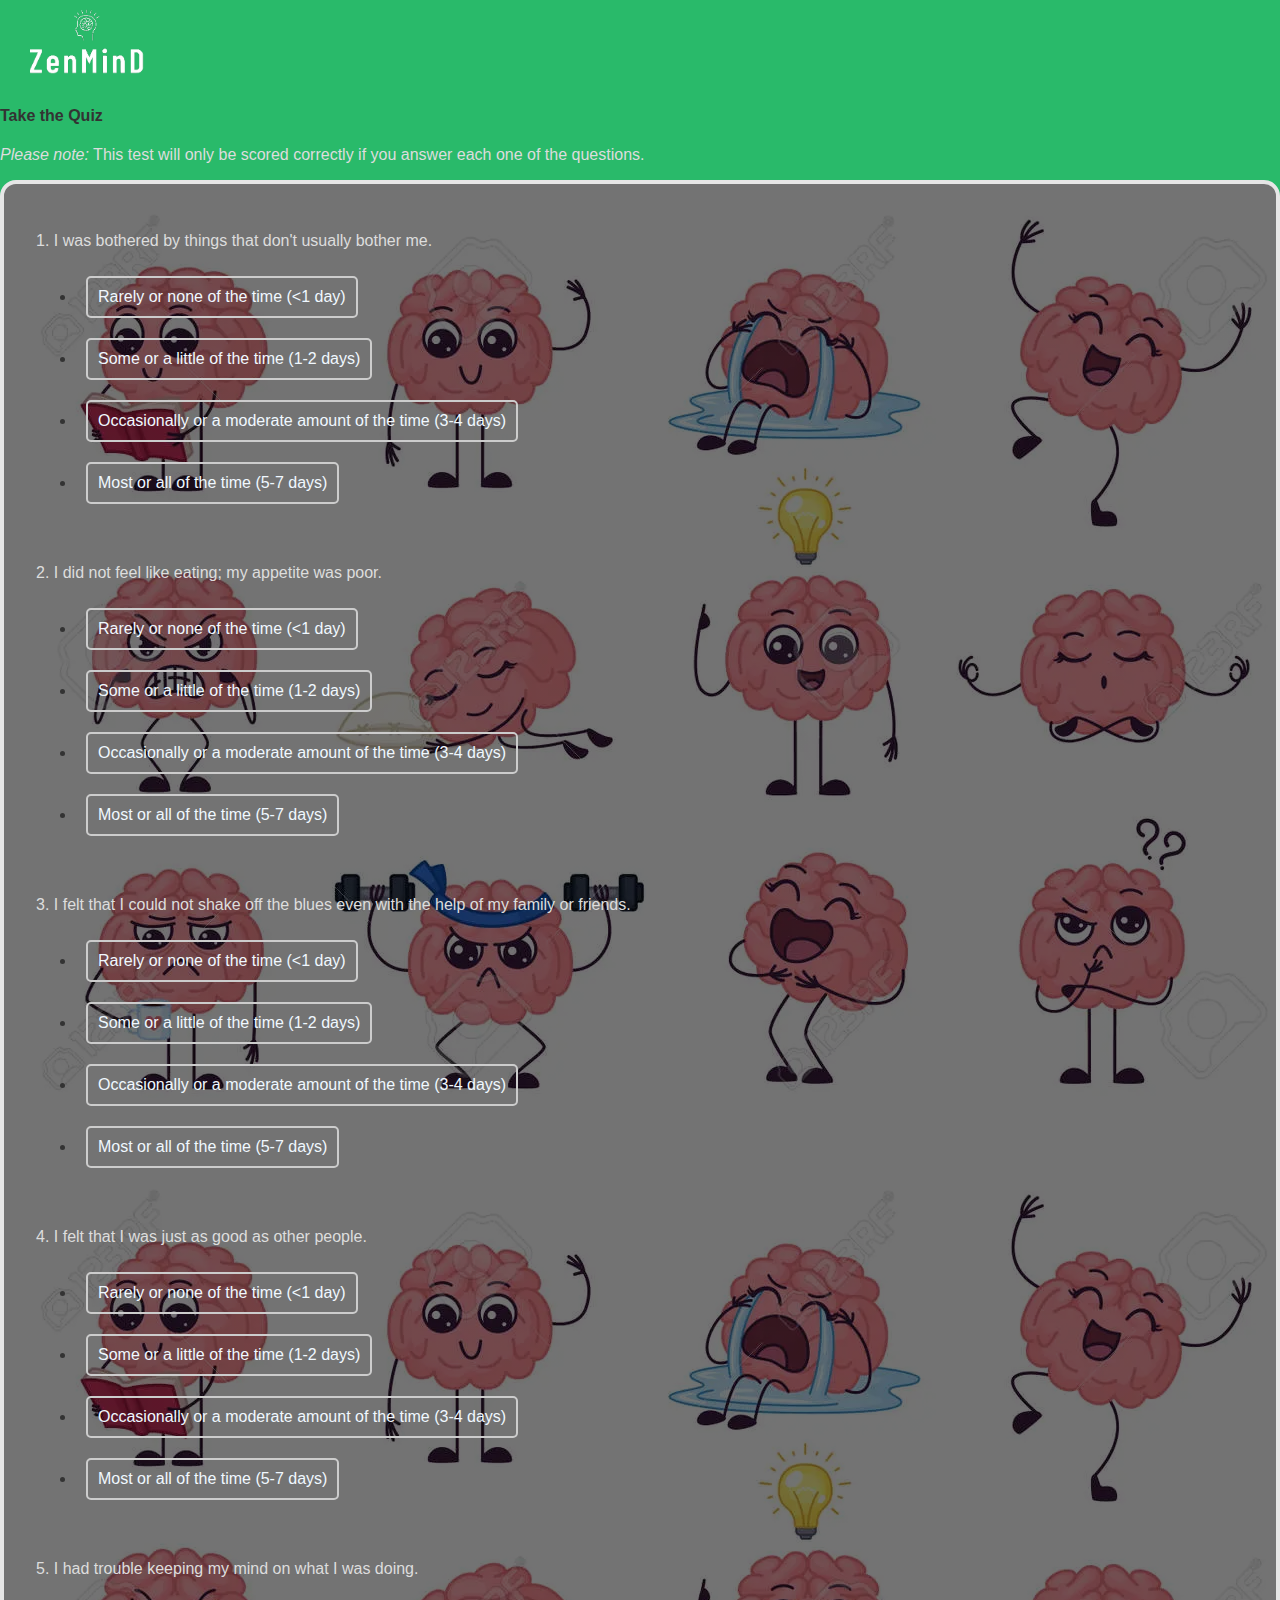
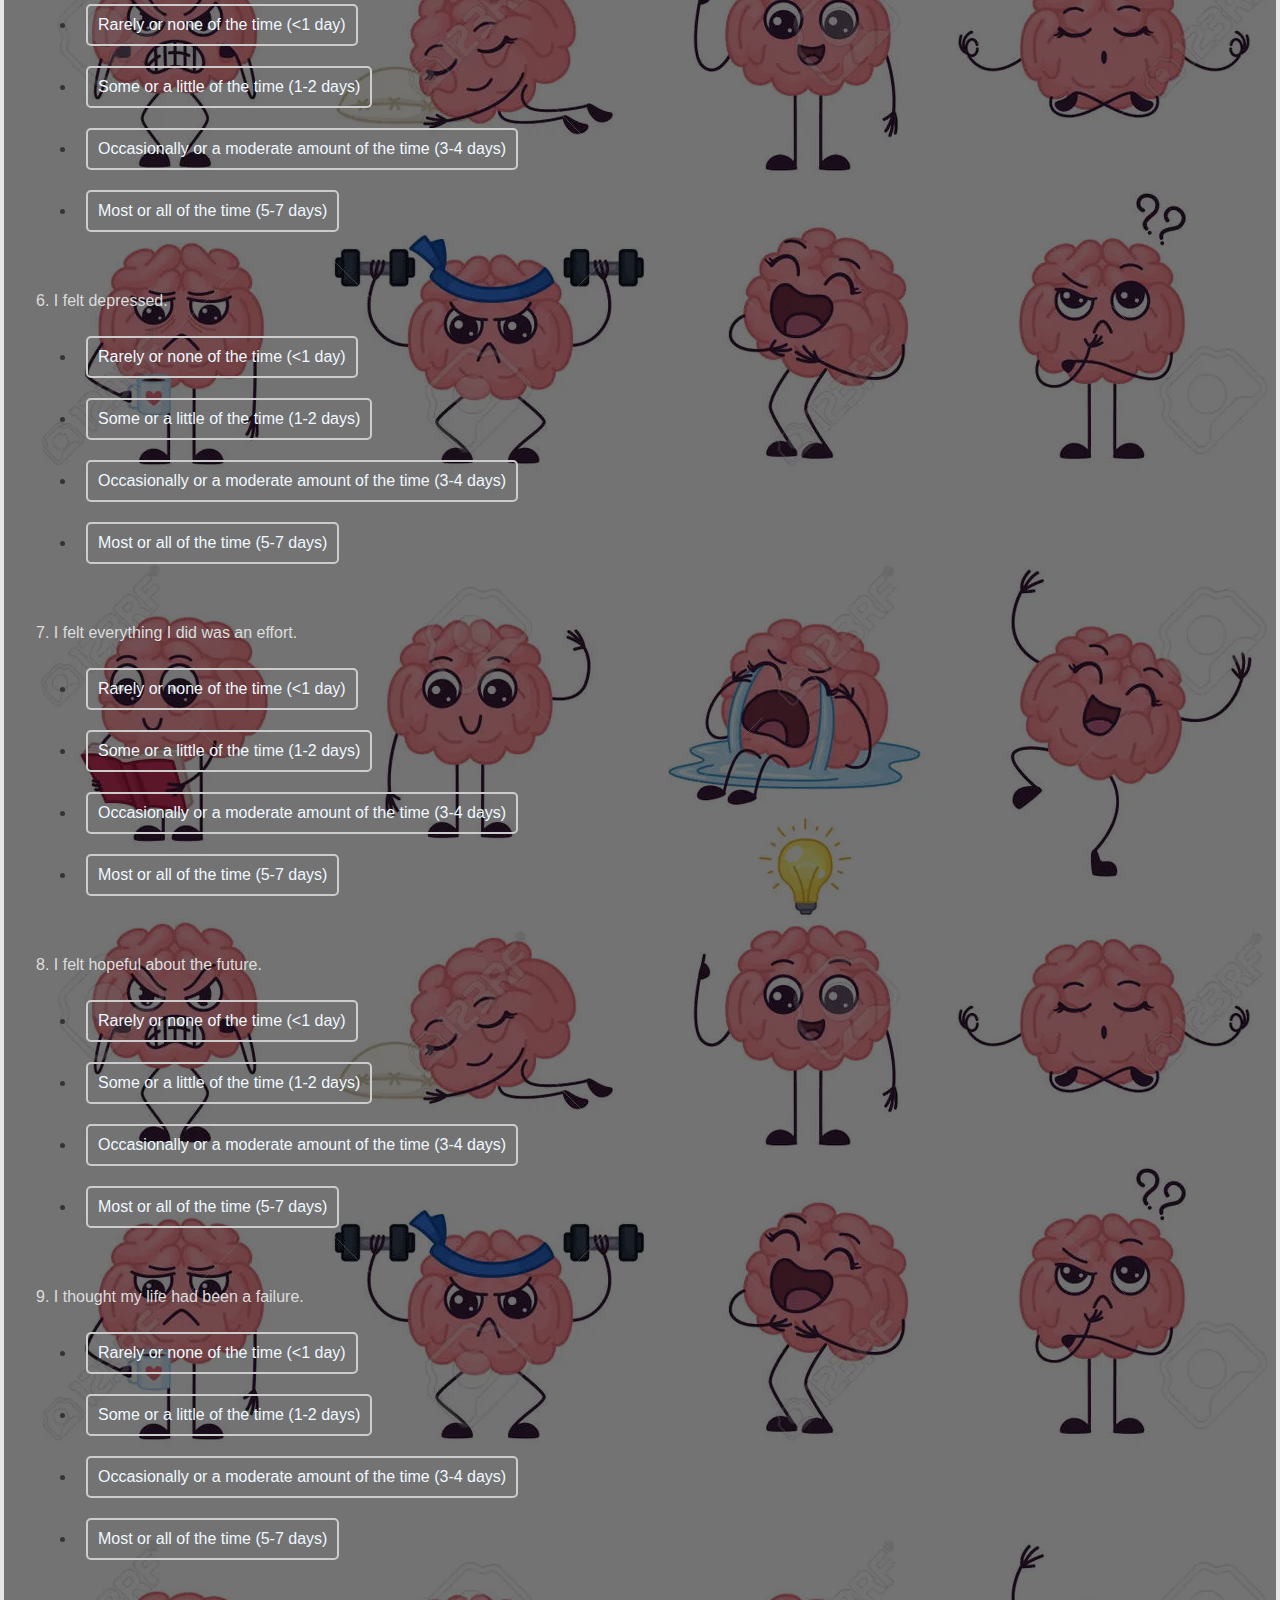
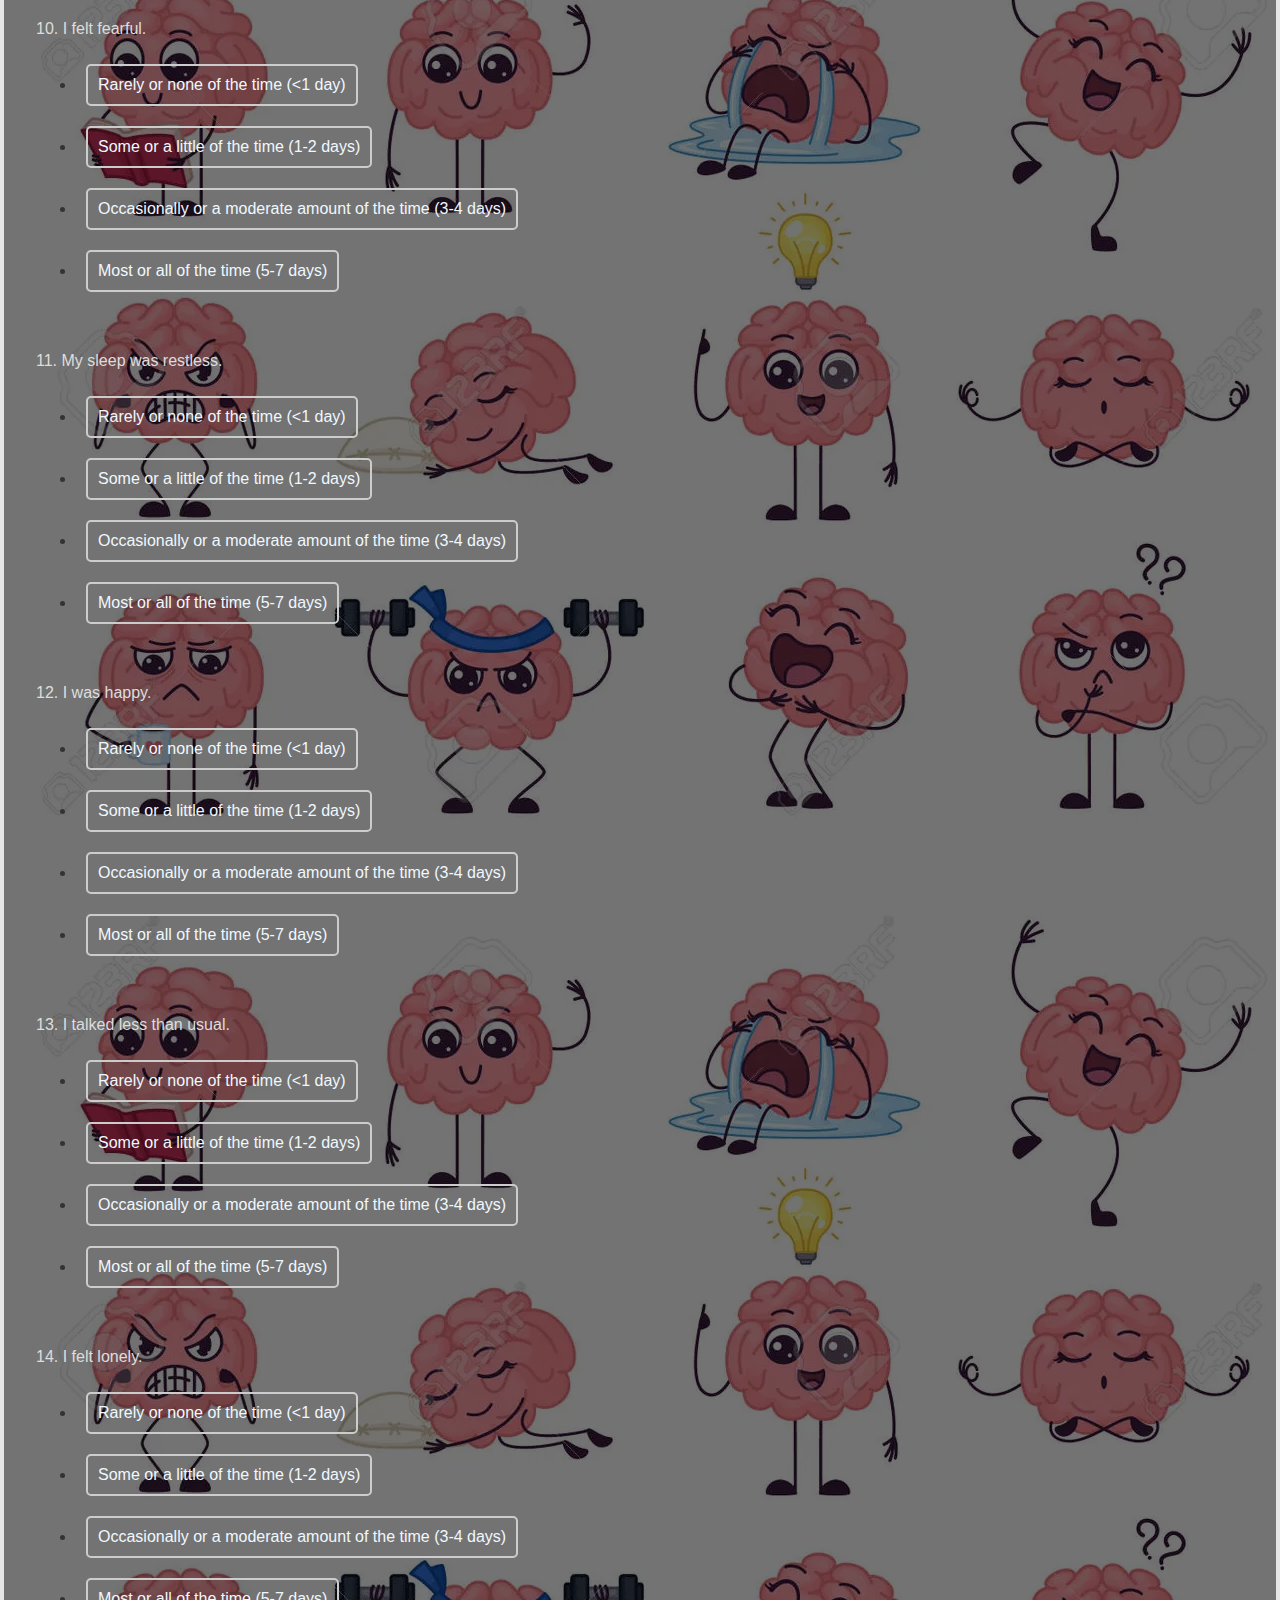
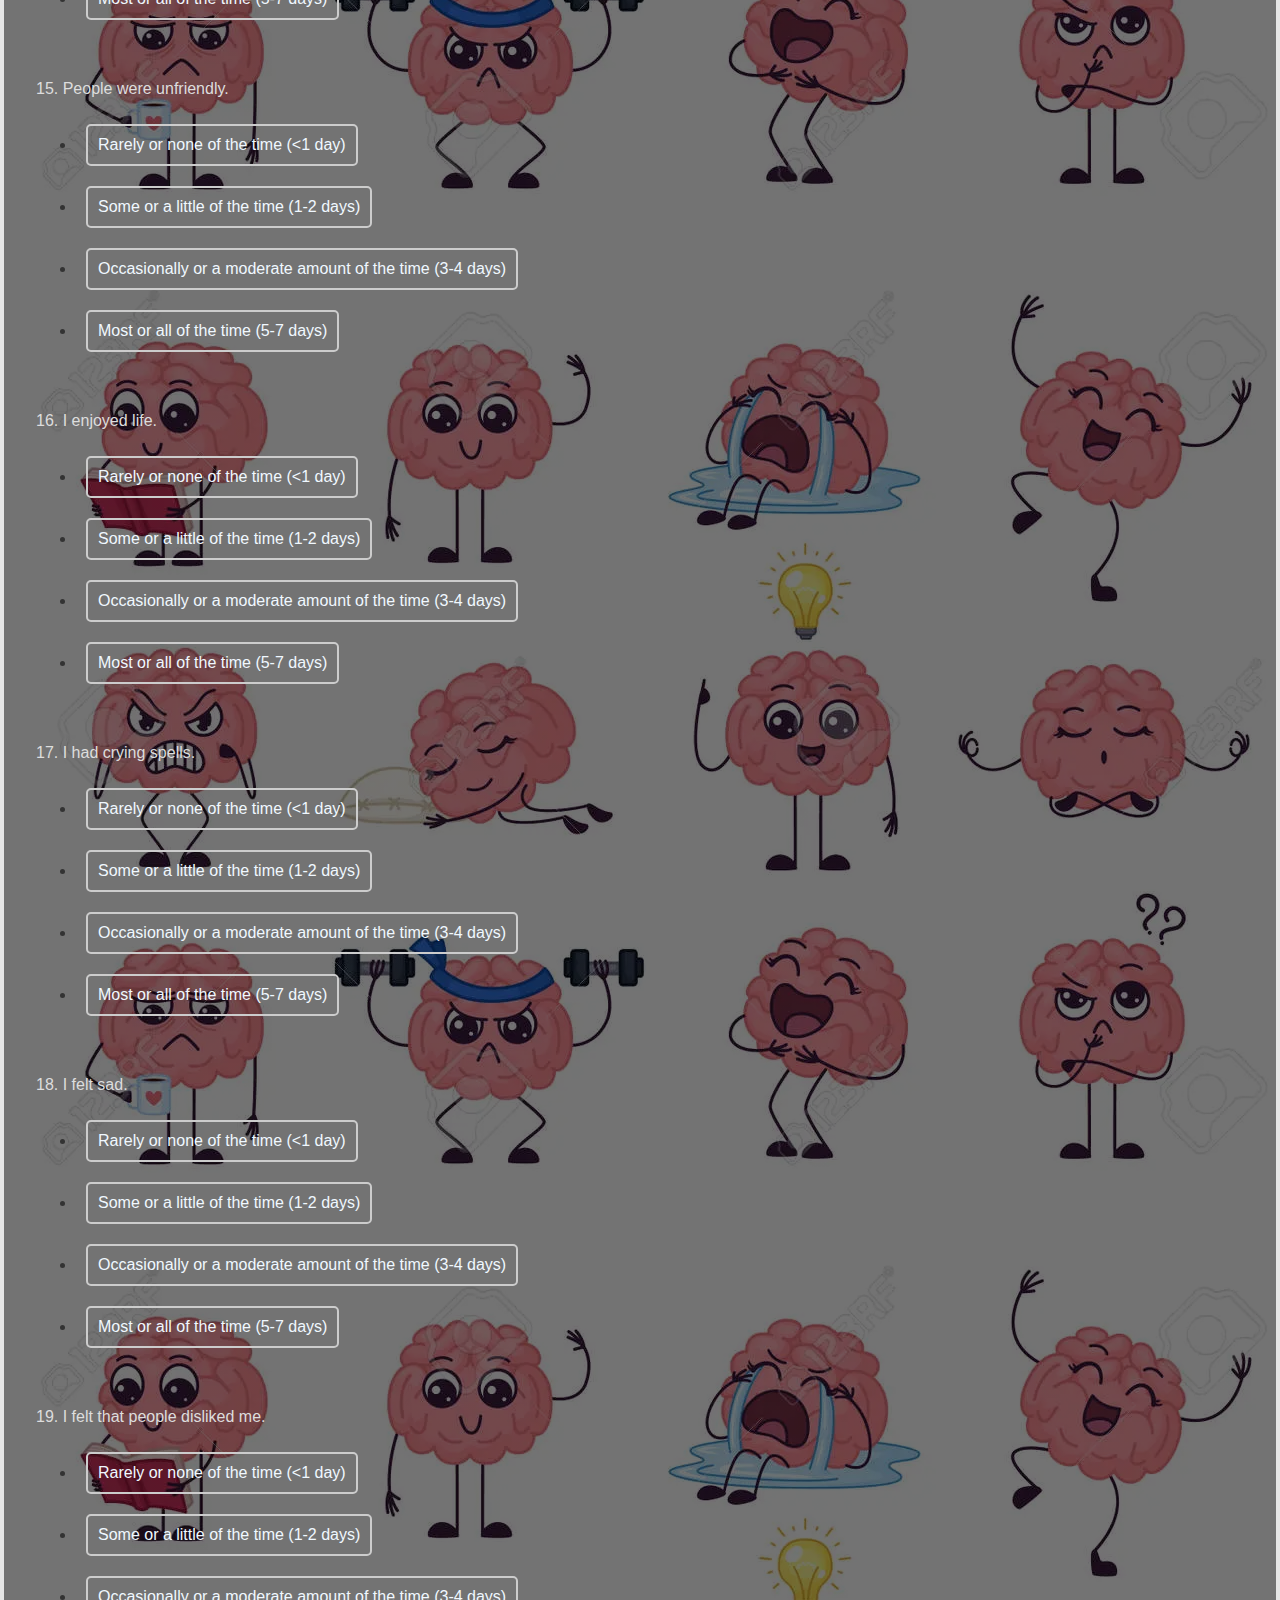
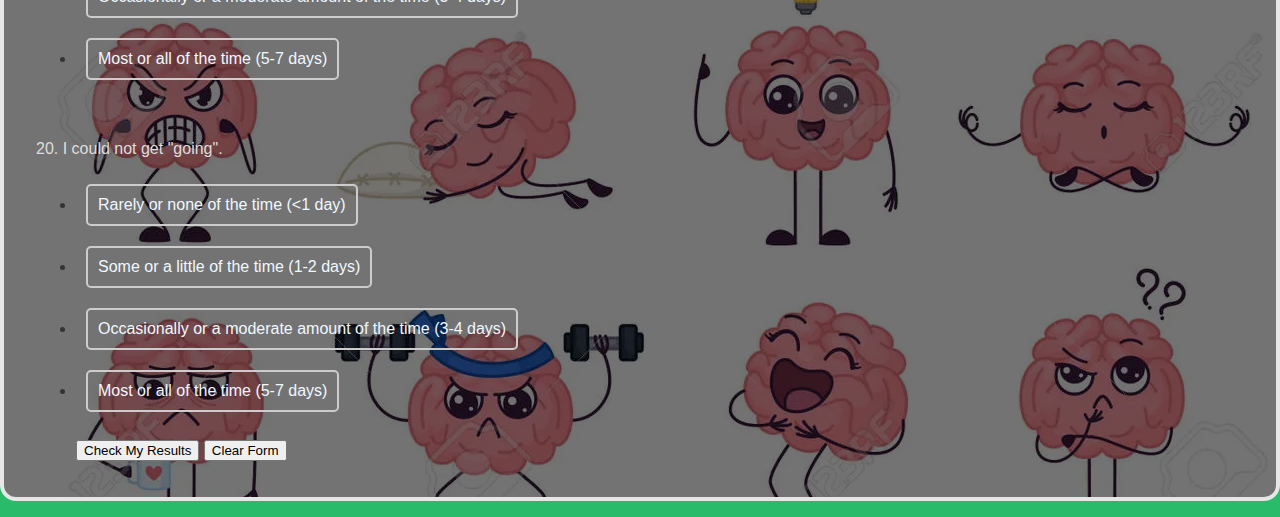
<file: test.html>
<html lang="en">
<head>
    <meta charset="UTF-8">
    <meta http-equiv="X-UA-Compatible" content="IE=edge">
    <meta name="viewport" content="width=device-width, initial-scale=1.0">
    <title>Test</title>
    <link rel="stylesheet" href="styles.css" />
</head>
<body>
    <div class="banner">
        <div class="navbar">
         <img src="logo.png" class="logo" alt="MENTAL HEALTH logo">
        </div></div>
    <h4>Take the Quiz</h4>
<p><em>Please note:</em> This test will only be scored correctly if you answer each one of the questions.</p>

<form id="questions" name="questions" class="quiz" action="#">
<input type="hidden" value="0" name="defaultvalue" />
<p>1. I was bothered by things that don't usually bother me.</p>
<ul>
<li><input type="radio" value="0" name="q1" id="q1_0" /><label for="q1_0"> Rarely or none of the time (&lt;1 day)</label></li>
<li><input type="radio" value="1" name="q1" id="q1_1" /><label for="q1_1"> Some or a little of the time (1-2 days)</label></li>
<li> <input type="radio" value="2" name="q1" id="q1_2" /><label for="q1_2"> Occasionally or a moderate amount of the time (3-4 days)</label></li>
<li> <input type="radio" value="3" name="q1" id="q1_3" /><label for="q1_3"> Most or all of the time (5-7 days)</label></li>
</ul>
<br/>
<p>2. I did not feel like eating; my appetite was poor.</p>
<ul>
<li> <input type="radio" value="0" name="q2" id="q2_0" /><label for="q2_0"> Rarely or none of the time (&lt;1 day)</label></li>
<li> <input type="radio" value="1" name="q2" id="q2_1" /><label for="q2_1"> Some or a little of the time (1-2 days)</label></li>
<li> <input type="radio" value="2" name="q2" id="q2_2" /><label for="q2_2"> Occasionally or a moderate amount of the time (3-4 days)</label></li>
<li> <input type="radio" value="3" name="q2" id="q2_3" /><label for="q2_3"> Most or all of the time (5-7 days)</label></li>
</ul>
<br/>
<p>3. I felt that I could not shake off the blues even with the help of my family or friends.</p>
<ul>
<li> <input type="radio" value="0" name="q3" id="q3_0" /><label for="q3_0"> Rarely or none of the time (&lt;1 day)</label></li>
<li> <input type="radio" value="1" name="q3" id="q3_1" /><label for="q3_1"> Some or a little of the time (1-2 days)</label></li>
<li> <input type="radio" value="2" name="q3" id="q3_2" /><label for="q3_2"> Occasionally or a moderate amount of the time (3-4 days)</label></li>
<li> <input type="radio" value="3" name="q3" id="q3_3" /><label for="q3_3"> Most or all of the time (5-7 days)</label></li>
</ul>
<br/>
<p>4. I felt that I was just as good as other people.</p>
<ul>
<li> <input type="radio" value="3" name="q4" id="q4_3" /><label for="q4_3"> Rarely or none of the time (&lt;1 day)</label></li>
<li> <input type="radio" value="2" name="q4" id="q4_2" /><label for="q4_2"> Some or a little of the time (1-2 days)</label></li>
<li> <input type="radio" value="1" name="q4" id="q4_1" /><label for="q4_1"> Occasionally or a moderate amount of the time (3-4 days)</label></li>
<li> <input type="radio" value="0" name="q4" id="q4_0" /><label for="q4_0"> Most or all of the time (5-7 days)</label></li>
</ul>
<br/>
<p>5. I had trouble keeping my mind on what I was doing.</p>
<ul>
<li> <input type="radio" value="0" name="q5" id="q5_0" /><label for="q5_0"> Rarely or none of the time (&lt;1 day)</label></li>
<li> <input type="radio" value="1" name="q5" id="q5_1" /><label for="q5_1"> Some or a little of the time (1-2 days)</label></li>
<li> <input type="radio" value="2" name="q5" id="q5_2" /><label for="q5_2"> Occasionally or a moderate amount of the time (3-4 days)</label></li>
<li> <input type="radio" value="3" name="q5" id="q5_3" /><label for="q5_3"> Most or all of the time (5-7 days)</label></li>
</ul>
<br/>
<p>6. I felt depressed.</p>
<ul>
<li> <input type="radio" value="0" name="q6" id="q6_0" /><label for="q6_0"> Rarely or none of the time (&lt;1 day)</label></li>
<li> <input type="radio" value="1" name="q6" id="q6_1" /><label for="q6_1"> Some or a little of the time (1-2 days)</label></li>
<li> <input type="radio" value="2" name="q6" id="q6_2" /><label for="q6_2"> Occasionally or a moderate amount of the time (3-4 days)</label></li>
<li> <input type="radio" value="3" name="q6" id="q6_3" /><label for="q6_3"> Most or all of the time (5-7 days)</label></li>
</ul>
<br/>
<p>7. I felt everything I did was an effort.</p>
<ul>
<li> <input type="radio" value="0" name="q7" id="q7_0" /><label for="q7_0"> Rarely or none of the time (&lt;1 day)</label></li>
<li> <input type="radio" value="1" name="q7" id="q7_1" /><label for="q7_1"> Some or a little of the time (1-2 days)</label></li>
<li> <input type="radio" value="2" name="q7" id="q7_2" /><label for="q7_2"> Occasionally or a moderate amount of the time (3-4 days)</label></li>
<li> <input type="radio" value="3" name="q7" id="q7_3" /><label for="q7_3"> Most or all of the time (5-7 days)</label></li>
</ul>
<br/>
<p>8. I felt hopeful about the future.</p>
<ul>
<li> <input type="radio" value="3" name="q8" id="q8_3" /><label for="q8_3"> Rarely or none of the time (&lt;1 day)</label></li>
<li> <input type="radio" value="2" name="q8" id="q8_2" /><label for="q8_2"> Some or a little of the time (1-2 days)</label></li>
<li> <input type="radio" value="1" name="q8" id="q8_1" /><label for="q8_1"> Occasionally or a moderate amount of the time (3-4 days)</label></li>
<li> <input type="radio" value="0" name="q8" id="q8_0" /><label for="q8_0"> Most or all of the time (5-7 days)</label></li>
</ul>
<br/>
<p>9. I thought my life had been a failure.</p>
<ul>
<li> <input type="radio" value="0" name="q9" id="q9_0" /><label for="q9_0"> Rarely or none of the time (&lt;1 day)</label></li>
<li> <input type="radio" value="1" name="q9" id="q9_1" /><label for="q9_1"> Some or a little of the time (1-2 days)</label></li>
<li> <input type="radio" value="2" name="q9" id="q9_2" /><label for="q9_2"> Occasionally or a moderate amount of the time (3-4 days)</label></li>
<li> <input type="radio" value="3" name="q9" id="q9_3" /><label for="q9_3"> Most or all of the time (5-7 days)</label></li>
</ul>
<br/>
<p>10. I felt fearful.</p>
<ul>
<li> <input type="radio" value="0" name="q10" id="q10_0" /><label for="q10_0"> Rarely or none of the time (&lt;1 day)</label></li>
<li> <input type="radio" value="1" name="q10" id="q10_1" /><label for="q10_1"> Some or a little of the time (1-2 days)</label></li>
<li> <input type="radio" value="2" name="q10" id="q10_2" /><label for="q10_2"> Occasionally or a moderate amount of the time (3-4 days)</label></li>
<li> <input type="radio" value="3" name="q10" id="q10_3" /><label for="q10_3"> Most or all of the time (5-7 days)</label></li>
</ul>
<br/>
<p>11. My sleep was restless.</p>
<ul>
<li> <input type="radio" value="0" name="q11" id="q11_0" /><label for="q11_0"> Rarely or none of the time (&lt;1 day)</label></li>
<li> <input type="radio" value="1" name="q11" id="q11_1" /><label for="q11_1"> Some or a little of the time (1-2 days)</label></li>
<li> <input type="radio" value="2" name="q11" id="q11_2" /><label for="q11_2"> Occasionally or a moderate amount of the time (3-4 days)</label></li>
<li> <input type="radio" value="3" name="q11" id="q11_3" /><label for="q11_3"> Most or all of the time (5-7 days)</label></li>
</ul>
<br/>
<p>12. I was happy.</p>
<ul>
<li> <input type="radio" value="3" name="q12" id="q12_3" /><label for="q12_3"> Rarely or none of the time (&lt;1 day)</label></li>
<li> <input type="radio" value="2" name="q12" id="q12_2" /><label for="q12_2"> Some or a little of the time (1-2 days)</label></li>
<li> <input type="radio" value="1" name="q12" id="q12_1" /><label for="q12_1"> Occasionally or a moderate amount of the time (3-4 days)</label></li>
<li> <input type="radio" value="0" name="q12" id="q12_0" /><label for="q12_0"> Most or all of the time (5-7 days)</label></li>
</ul>
<br/>
<p>13. I talked less than usual.</p>
<ul>
<li> <input type="radio" value="0" name="q13" id="q13_0" /><label for="q13_0"> Rarely or none of the time (&lt;1 day)</label></li>
<li> <input type="radio" value="1" name="q13" id="q13_1" /><label for="q13_1"> Some or a little of the time (1-2 days)</label></li>
<li> <input type="radio" value="2" name="q13" id="q13_2" /><label for="q13_2"> Occasionally or a moderate amount of the time (3-4 days)</label></li>
<li> <input type="radio" value="3" name="q13" id="q13_3" /><label for="q13_3"> Most or all of the time (5-7 days)</label></li>
</ul>
<br/>
<p>14. I felt lonely.</p>
<ul>
<li> <input type="radio" value="0" name="q14" id="q14_0" /><label for="q14_0"> Rarely or none of the time (&lt;1 day)</label></li>
<li> <input type="radio" value="1" name="q14" id="q14_1" /><label for="q14_1"> Some or a little of the time (1-2 days)</label></li>
<li> <input type="radio" value="2" name="q14" id="q14_2" /><label for="q14_2"> Occasionally or a moderate amount of the time (3-4 days)</label></li>
<li> <input type="radio" value="3" name="q14" id="q14_3" /><label for="q14_3"> Most or all of the time (5-7 days)</label></li>
</ul>
<br/>
<p>15. People were unfriendly.</p>
<ul>
<li> <input type="radio" value="0" name="q15" id="q15_0" /><label for="q15_0"> Rarely or none of the time (&lt;1 day)</label></li>
<li> <input type="radio" value="1" name="q15" id="q15_1" /><label for="q15_1"> Some or a little of the time (1-2 days)</label></li>
<li> <input type="radio" value="2" name="q15" id="q15_2" /><label for="q15_2"> Occasionally or a moderate amount of the time (3-4 days)</label></li>
<li> <input type="radio" value="3" name="q15" id="q15_3" /><label for="q15_3"> Most or all of the time (5-7 days)</label></li>
</ul>
<br/>
<p>16. I enjoyed life.</p>
<ul>
<li> <input type="radio" value="3" name="q16" id="q16_3" /><label for="q16_3"> Rarely or none of the time (&lt;1 day)</label></li>
<li> <input type="radio" value="2" name="q16" id="q16_2" /><label for="q16_2"> Some or a little of the time (1-2 days)</label></li>
<li> <input type="radio" value="1" name="q16" id="q16_1" /><label for="q16_1"> Occasionally or a moderate amount of the time (3-4 days)</label></li>
<li> <input type="radio" value="0" name="q16" id="q16_0" /><label for="q16_0"> Most or all of the time (5-7 days)</label></li>
</ul>
<br/>
<p>17. I had crying spells.</p>
<ul>
<li> <input type="radio" value="0" name="q17" id="q17_0" /><label for="q17_0"> Rarely or none of the time (&lt;1 day)</label></li>
<li> <input type="radio" value="1" name="q17" id="q17_1" /><label for="q17_1"> Some or a little of the time (1-2 days)</label></li>
<li> <input type="radio" value="2" name="q17" id="q17_2" /><label for="q17_2"> Occasionally or a moderate amount of the time (3-4 days)</label></li>
<li> <input type="radio" value="3" name="q17" id="q17_3" /><label for="q17_3"> Most or all of the time (5-7 days)</label></li>
</ul>
<br/>
<p>18. I felt sad.</p>
<ul>
<li> <input type="radio" value="0" name="q18" id="q18_0" /><label for="q18_0"> Rarely or none of the time (&lt;1 day)</label></li>
<li> <input type="radio" value="1" name="q18" id="q18_1" /><label for="q18_1"> Some or a little of the time (1-2 days)</label></li>
<li> <input type="radio" value="2" name="q18" id="q18_2" /><label for="q18_2"> Occasionally or a moderate amount of the time (3-4 days)</label></li>
<li> <input type="radio" value="3" name="q18" id="q18_3" /><label for="q18_3"> Most or all of the time (5-7 days)</label></li>
</ul>
<br/>
<p>19. I felt that people disliked me.</p>
<ul>
<li> <input type="radio" value="0" name="q19" id="q19_0" /><label for="q19_0"> Rarely or none of the time (&lt;1 day)</label></li>
<li> <input type="radio" value="1" name="q19" id="q19_1" /><label for="q19_1"> Some or a little of the time (1-2 days)</label></li>
<li> <input type="radio" value="2" name="q19" id="q19_2" /><label for="q19_2"> Occasionally or a moderate amount of the time (3-4 days)</label></li>
<li> <input type="radio" value="3" name="q19" id="q19_3" /><label for="q19_3"> Most or all of the time (5-7 days)</label></li>
</ul>
<br/>
<p>20. I could not get "going".</p>
<ul class="lastq">
<li> <input type="radio" value="0" name="q20" id="q20_0" /><label for="q20_0"> Rarely or none of the time (&lt;1 day)</label></li>
<li> <input type="radio" value="1" name="q20" id="q20_1" /><label for="q20_1"> Some or a little of the time (1-2 days)</label></li>
<li> <input type="radio" value="2" name="q20" id="q20_2" /><label for="q20_2"> Occasionally or a moderate amount of the time (3-4 days)</label></li>
<li> <input type="radio" value="3" name="q20" id="q20_3" /><label for="q20_3"> Most or all of the time (5-7 days)</label><br />
<br />
<input type="button" onclick="cesdscore(questions)" value="Check My Results" class="button" />  
<input type="reset" value="Clear Form" class="button" />
</ul>
</form>
<script type="text/javascript" src="test.js"></script>
</body>
</html>
</file>
<file: styles.css>
body {
  margin: 0;
  font-family: Arial, sans-serif;
 
  background-color: #29ba6a;
  color: #333;
}

.logo {
  width: 180px;
  height: auto;
}



form {
  box-sizing: border-box;
  padding: 2rem;
  border-radius: 1rem;
  background-image: linear-gradient(rgba(0, 0, 0.2, 0.55), rgba(0, 0, 0, 0.55)), url(blog.jpeg);
  border: 4px solid hsl(0, 0%, 90%);
  grid-template-columns: 1fr 1fr;
  gap: 2rem;
  padding-bottom: 20px;
}
.container {
  margin: 0 auto;
  max-width: 600px;
  background-color: #fff;
  padding: 20px;
}
h1 {
  font-size: 36px;
  margin-bottom: 20px;
}
p {
  color: #ddd;
}
/* Styling for the radio buttons */
input[type="radio"] {
  display: none;
  color: white;
  border-bottom: 2px solid #ddd;
transition: border-bottom 0.3s ease-in-out;
}

/* Styling for the radio button labels */
label {
  display: inline-block;
  margin: 10px;
  padding: 10px;
  font-size: 16px;
  border: 2px solid #ccc;
  border-radius: 5px;
  cursor: pointer;
  color: aliceblue;
}

/* Styling for the selected radio button label */
input[type="radio"]:checked + label {
  background-color: #98d1dc;
  color: #fff;
}
form {
  animation: slide-in 1s ease-out;
}

@keyframes slide-in {
  from {
    opacity: 0;
    transform: translateY(-50px);
  }
  to {
    opacity: 1;
    transform: translateY(0);
  }}
</file>
